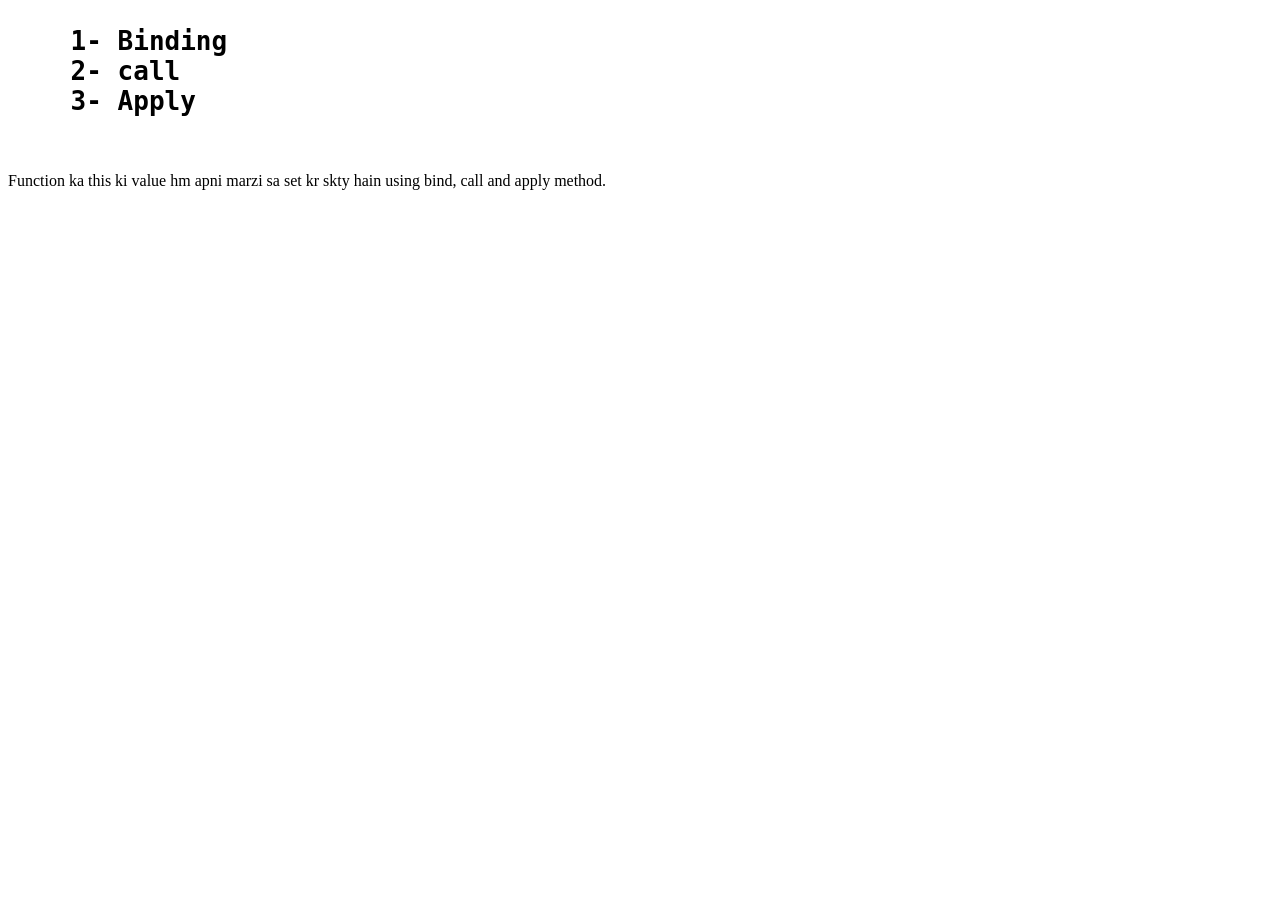
<file: this keyword/manual binding.html>
<!DOCTYPE html>
<html lang="en">
<head>
    <meta charset="UTF-8">
    <meta name="viewport" content="width=device-width, initial-scale=1.0">
    <title>Document</title>
</head>
<body>
    <h1> <pre>
    1- Binding
    2- call
    3- Apply 
    </pre>
    </h1>

    <p>
        Function ka this ki value hm apni marzi sa set kr skty hain using bind, call and apply method. 
    </p>

    <script>
        // call method
        let object = {
            profession : `web developer`,
            name : `Hassan`,
        }

        function calling (){
            console.log(this.name + `
            `+ this.profession);
        }
        calling.call(object)

        console.log(`-----------------------------`)
        // call method
        let object1 = {
            name :`shahid`,
            age: 22,
        }

        function appl(a, b, c){
            console.log(this, a, b, c);
        }
        appl.call(object1, 8, 5, 2)


        console.log(`-----------------------------`)
        // bind method
        let object2 = {
            name :`hasan`,
            age: 22,
        }

        function binding(a, b, c){
            console.log(this, a, b, c);
        }
        let fnc = binding.bind(object2, 44, 55, 99)
        fnc()
    </script>
</body>
</html>
</file>
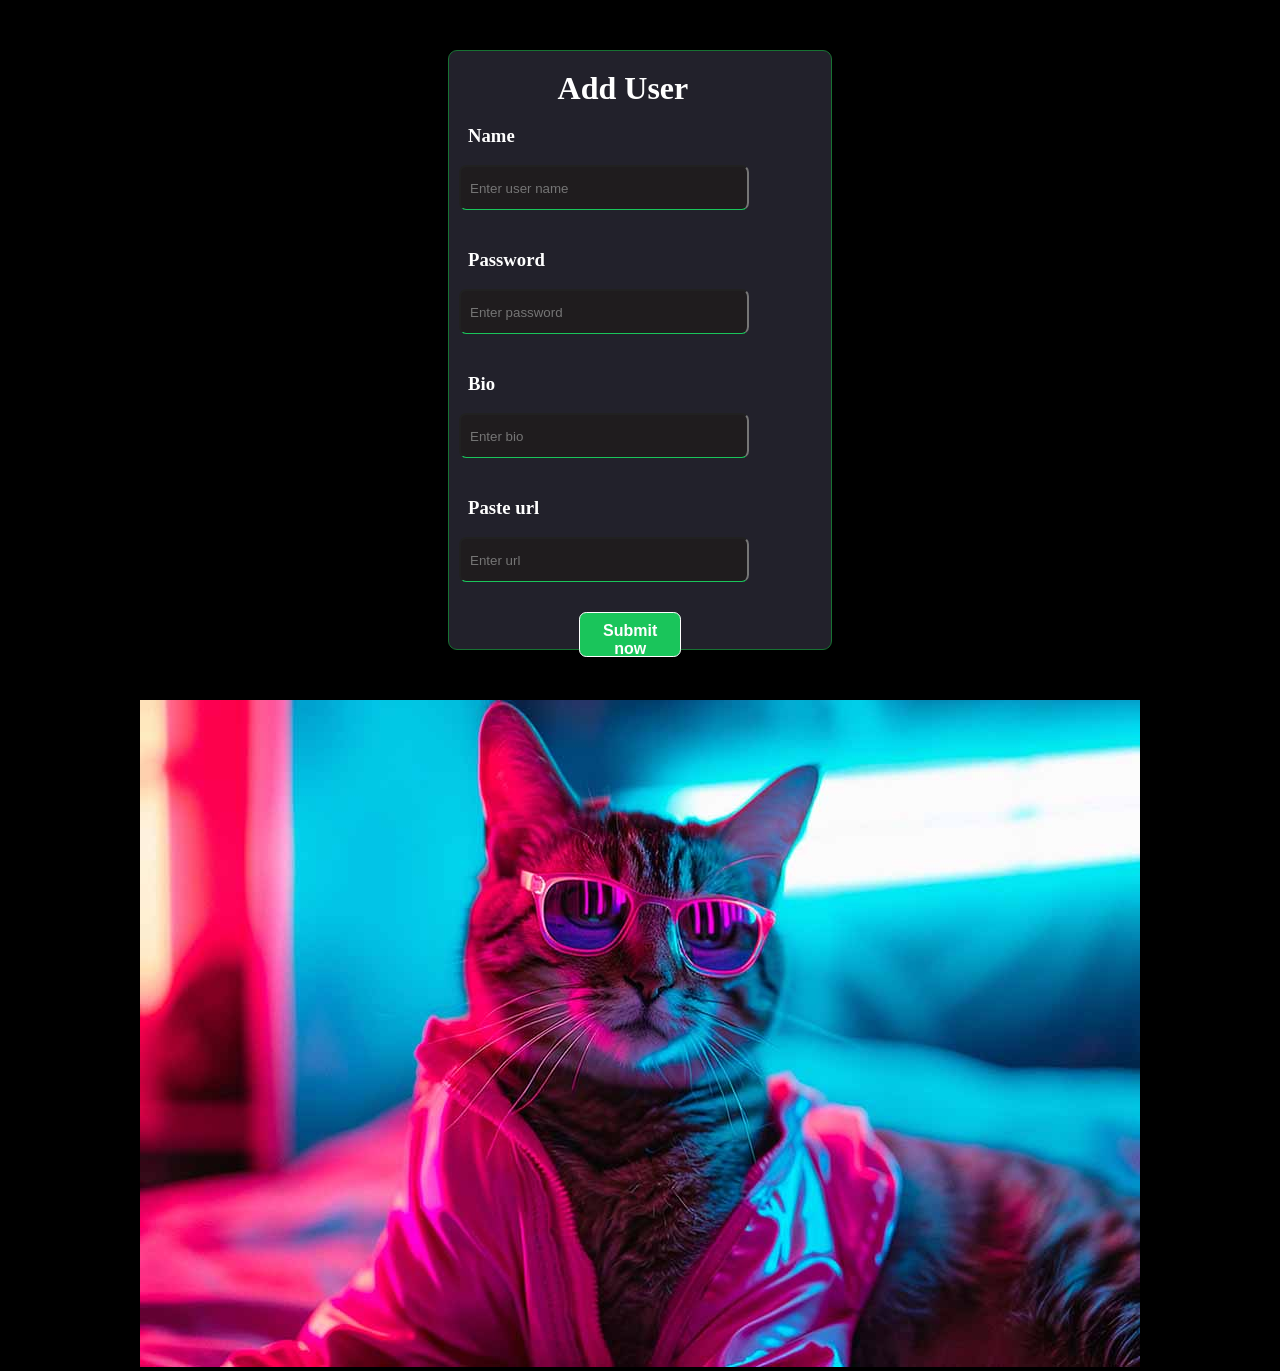
<file: projects/add user/add user.html>
<!DOCTYPE html>
<html lang="en">
<head>
    <meta charset="UTF-8">
    <meta name="viewport" content="width=device-width, initial-scale=1.0">
    <title>Document</title><link rel="stylesheet" href="user.css">
</head>
<body>
    <form class="box">
        <h1>Add User</h1>



        <h3>Name</h3>
        <input class="input" id="name" type="text" placeholder="Enter user name">

        <h3>Password</h3>
        <input class="input" id="password" type="text" placeholder="Enter password">

        <h3>Bio</h3>
        <input class="input" id="bio" type="text" placeholder="Enter bio">

        
        <h3>Paste url</h3>
        <input class="input" id="url" type="text" placeholder="Enter url">



        <button class="submit">Submit now</button>

    </form>

    <div class="user">

        <div class="first">
            <img src="image1.jpg" alt="">
        </div>
    </div>
</body>
</html>
</file>
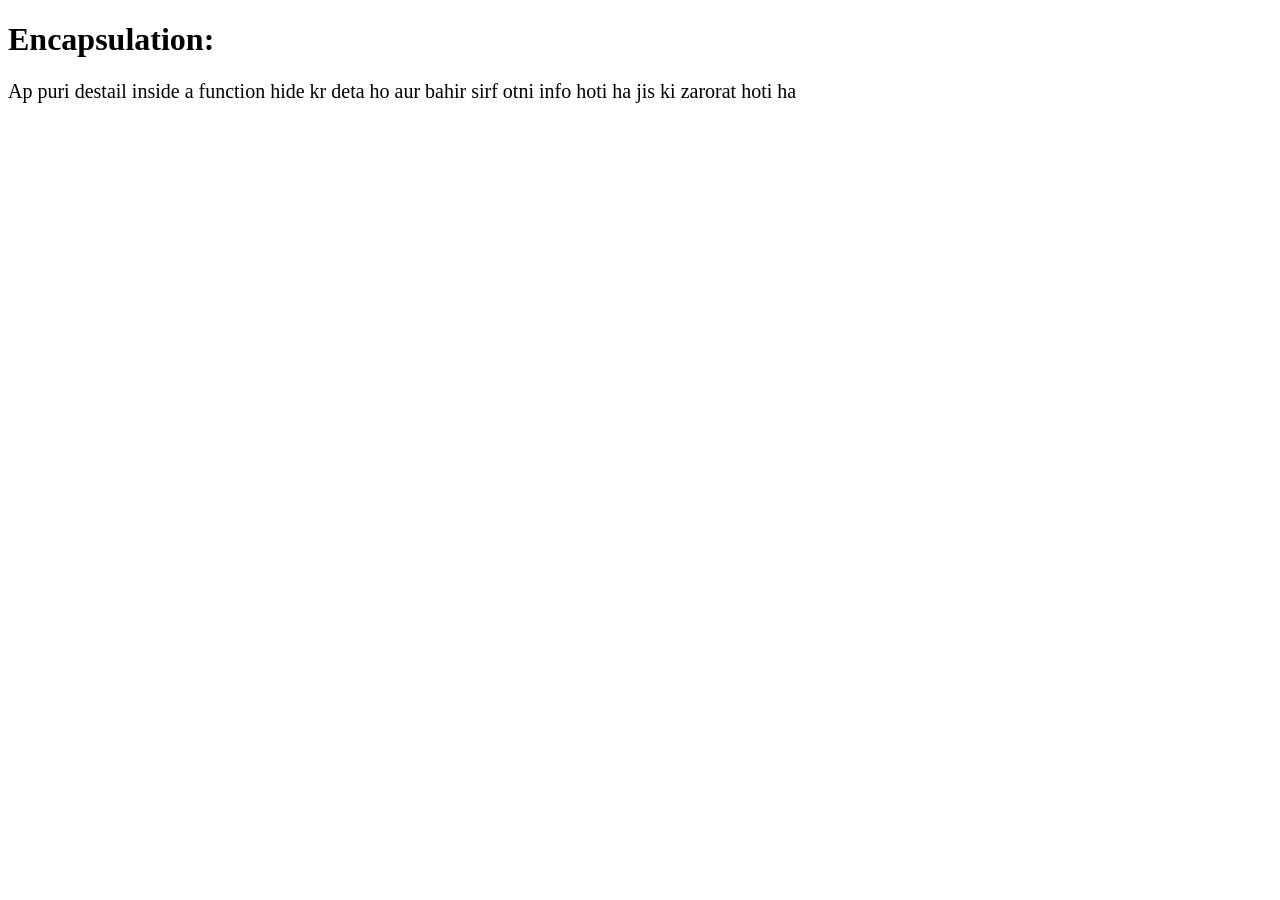
<file: topics/closures and variable prrservation/encapsulation.html>
<!DOCTYPE html>
<html lang="en">
<head>
    <meta charset="UTF-8">
    <meta name="viewport" content="width=device-width, initial-scale=1.0">
    <title>Document</title>
    <style>
        p{
            font-size: 20px;
        }
    </style>
</head>
<body>
    <h1>Encapsulation:</h1>
    <p>Ap puri destail inside a function hide kr deta ho aur bahir sirf otni info hoti ha jis ki zarorat hoti ha  </p>


    <script>
        function encapsulation(){
            let c = 0;
            return function(){
                if(c<5){
                    c++;
                    console.log(`Numbers of time clicked is ${c}`)
                }else{
                    console.error(`limit exceeded try again`)
                }
            }
        }
        let fnc = encapsulation();
        fnc();
        fnc();
        fnc();
        fnc();
        fnc();
        fnc();

        let c = 0;
        // to is sa c ki value change nai hogi yeh aik naya global varable ha
    </script>
</body>
</html>
</file>
<file: projects/add user/user.css>
*{
    margin: 0;
    padding: 0;
    box-sizing: border-box;
   
}
body{
     width: 100%;
    height: 100%;
    background-color: black;
    display: flex;
    justify-content: center;
    align-items: center;
    flex-direction: column;
    font-family: 'Times New Roman', Times, serif;
}


.box{
    margin: 50px;
    padding: 10px;
    height: 600px;
    width: 30vw;
    background-color: rgb(34, 33, 43);
    border-radius: 1vh;
    border: 1px solid rgb(23, 114, 50);
}

h1{
    color: white;
    padding: 1vh;
    margin-left: 7vw;
}

h3{
    color: white;
    padding: 1vh;
}

.input{
    height: 5vh;
    width: 80%;
    margin: 1vh auto;
    border-radius: 0.8vh;;
    padding: 1vh;
    color: white;
    border-bottom: 1px solid rgb(26, 197, 91);
    background-color: rgb(31, 28, 30);
    margin-bottom: 30px;
}


.submit{
    height: 5vh;
    width: 8vw;
    border-radius: 0.8vh;
    padding: 1vh;
    font-weight: 900;
    color: white;
    font-size: 1rem;
    background-color: rgb(26, 197, 91);
    margin-bottom: 30px;
    border: 1px solid rgb(255, 255, 255);
    align-items: center;
    margin-left: 120px;
}
</file>
